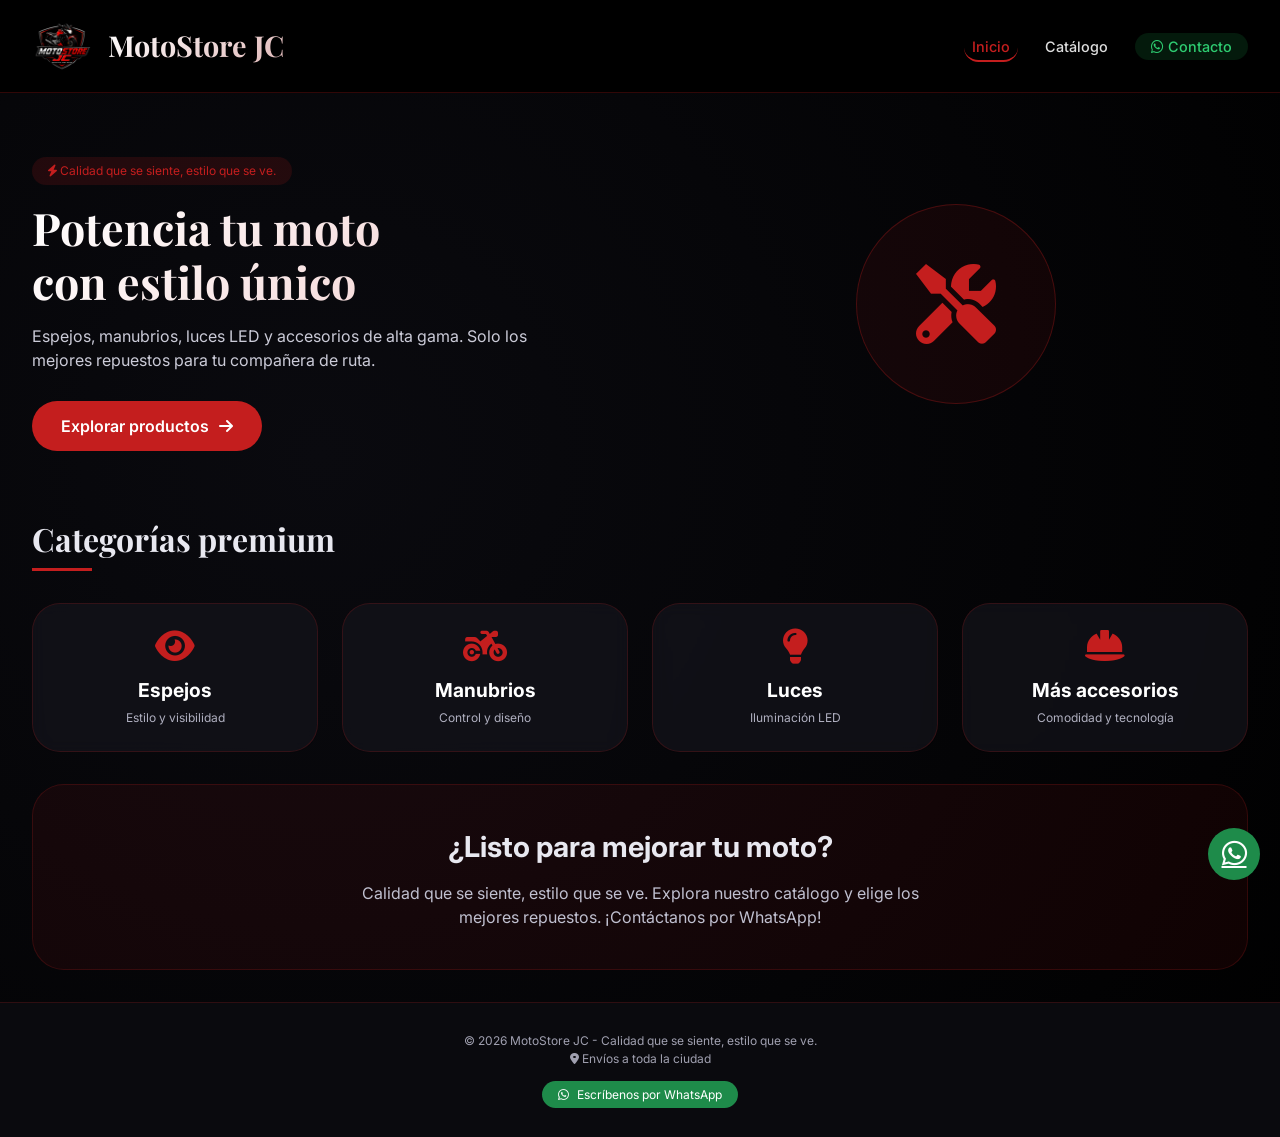
<file: index.html>
<!DOCTYPE html>
<html lang="es">
<head>
  <meta charset="UTF-8">
  <meta name="viewport" content="width=device-width, initial-scale=1.0, maximum-scale=1.0, user-scalable=yes">
  <meta name="description" content="MotoStore JC - Calidad que se siente, estilo que se ve. Espejos, manubrios, luces y accesorios premium para tu moto.">
  <meta name="theme-color" content="#c41e1e">
  <title>MotoStore JC | Accesorios premium para moto</title>
  
  <link rel="icon" type="image/x-icon" href="tienda/img/favicon.ico">
  <link rel="shortcut icon" href="tienda/img/favicon.ico">
  
  <link href="https://fonts.googleapis.com/css2?family=Inter:opsz,wght@14..32,300;400;500;600;700&family=Playfair+Display:wght@500;600;700&display=swap" rel="stylesheet">
  <link rel="stylesheet" href="https://cdnjs.cloudflare.com/ajax/libs/font-awesome/6.0.0-beta3/css/all.min.css">
  <link rel="stylesheet" href="tienda/estilos.css">
</head>
<body>
  <header class="site-header">
    <div class="header-container">
      <div class="logo-area" id="logoHomeLink">
        <img src="tienda/img/LogoSF.png" alt="MotoStore JC" class="logo-img" onerror="this.src='https://placehold.co/80x80?text=MS'">
        <div class="logo-text">
          <h1>MotoStore JC</h1>
        </div>
      </div>
      <nav class="main-nav">
        <ul class="nav-links">
          <li><a href="index.html" class="active-nav">Inicio</a></li>
          <li><a href="tienda/productos.html">Catálogo</a></li>
          <li><a href="https://wa.me/+573122665314?text=Hola%2C%20estoy%20interesado%20en%20los%20productos%20de%20MotoStore%20JC" target="_blank" class="contact-wa"><i class="fab fa-whatsapp"></i> Contacto</a></li>
        </ul>
      </nav>
    </div>
  </header>

  <main>
    <section class="hero">
      <div class="hero-content">
        <span class="badge"><i class="fas fa-bolt"></i> Calidad que se siente, estilo que se ve.</span>
        <h1>Potencia tu moto<br>con estilo único</h1>
        <p>Espejos, manubrios, luces LED y accesorios de alta gama. Solo los mejores repuestos para tu compañera de ruta.</p>
        <a href="tienda/productos.html" class="btn-primary">Explorar productos <i class="fas fa-arrow-right"></i></a>
      </div>
      <div class="hero-image">
        <div class="hero-icon"><i class="fas fa-tools"></i></div>
      </div>
    </section>

    <section class="categories">
      <h2 class="section-title">Categorías premium</h2>
      <div class="categories-grid">
        <a href="tienda/productos.html?cat=espejos" class="category-card">
          <i class="fas fa-eye"></i>
          <h3>Espejos</h3>
          <p>Estilo y visibilidad</p>
        </a>
        <a href="tienda/productos.html?cat=manubrios" class="category-card">
          <i class="fas fa-motorcycle"></i>
          <h3>Manubrios</h3>
          <p>Control y diseño</p>
        </a>
        <a href="tienda/productos.html?cat=luces" class="category-card">
          <i class="fas fa-lightbulb"></i>
          <h3>Luces</h3>
          <p>Iluminación LED</p>
        </a>
        <a href="tienda/productos.html?cat=accesorios" class="category-card">
          <i class="fas fa-helmet-safety"></i>
          <h3>Más accesorios</h3>
          <p>Comodidad y tecnología</p>
        </a>
      </div>
    </section>

    <section class="cta">
      <div class="cta-box">
        <h2>¿Listo para mejorar tu moto?</h2>
        <p>Calidad que se siente, estilo que se ve. Explora nuestro catálogo y elige los mejores repuestos. ¡Contáctanos por WhatsApp!</p>
      </div>
    </section>
  </main>

  <footer class="site-footer">
    <p>© 2026 MotoStore JC - Calidad que se siente, estilo que se ve.</p>
    <p><i class="fas fa-map-marker-alt"></i> Envíos a toda la ciudad</p>
    <div class="social-footer">
      <a href="https://wa.me/+573122665314?text=Hola%2C%20estoy%20interesado%20en%20los%20productos%20de%20MotoStore%20JC" target="_blank" class="whatsapp-footer">
        <i class="fab fa-whatsapp"></i> Escríbenos por WhatsApp
      </a>
    </div>
  </footer>

  <a href="https://wa.me/+573122665314?text=Hola%2C%20estoy%20interesado%20en%20los%20productos%20de%20MotoStore%20JC" target="_blank" class="whatsapp-float">
    <i class="fab fa-whatsapp"></i>
  </a>

  <script src="tienda/javascript.js"></script>
</body>
</html>
</file>
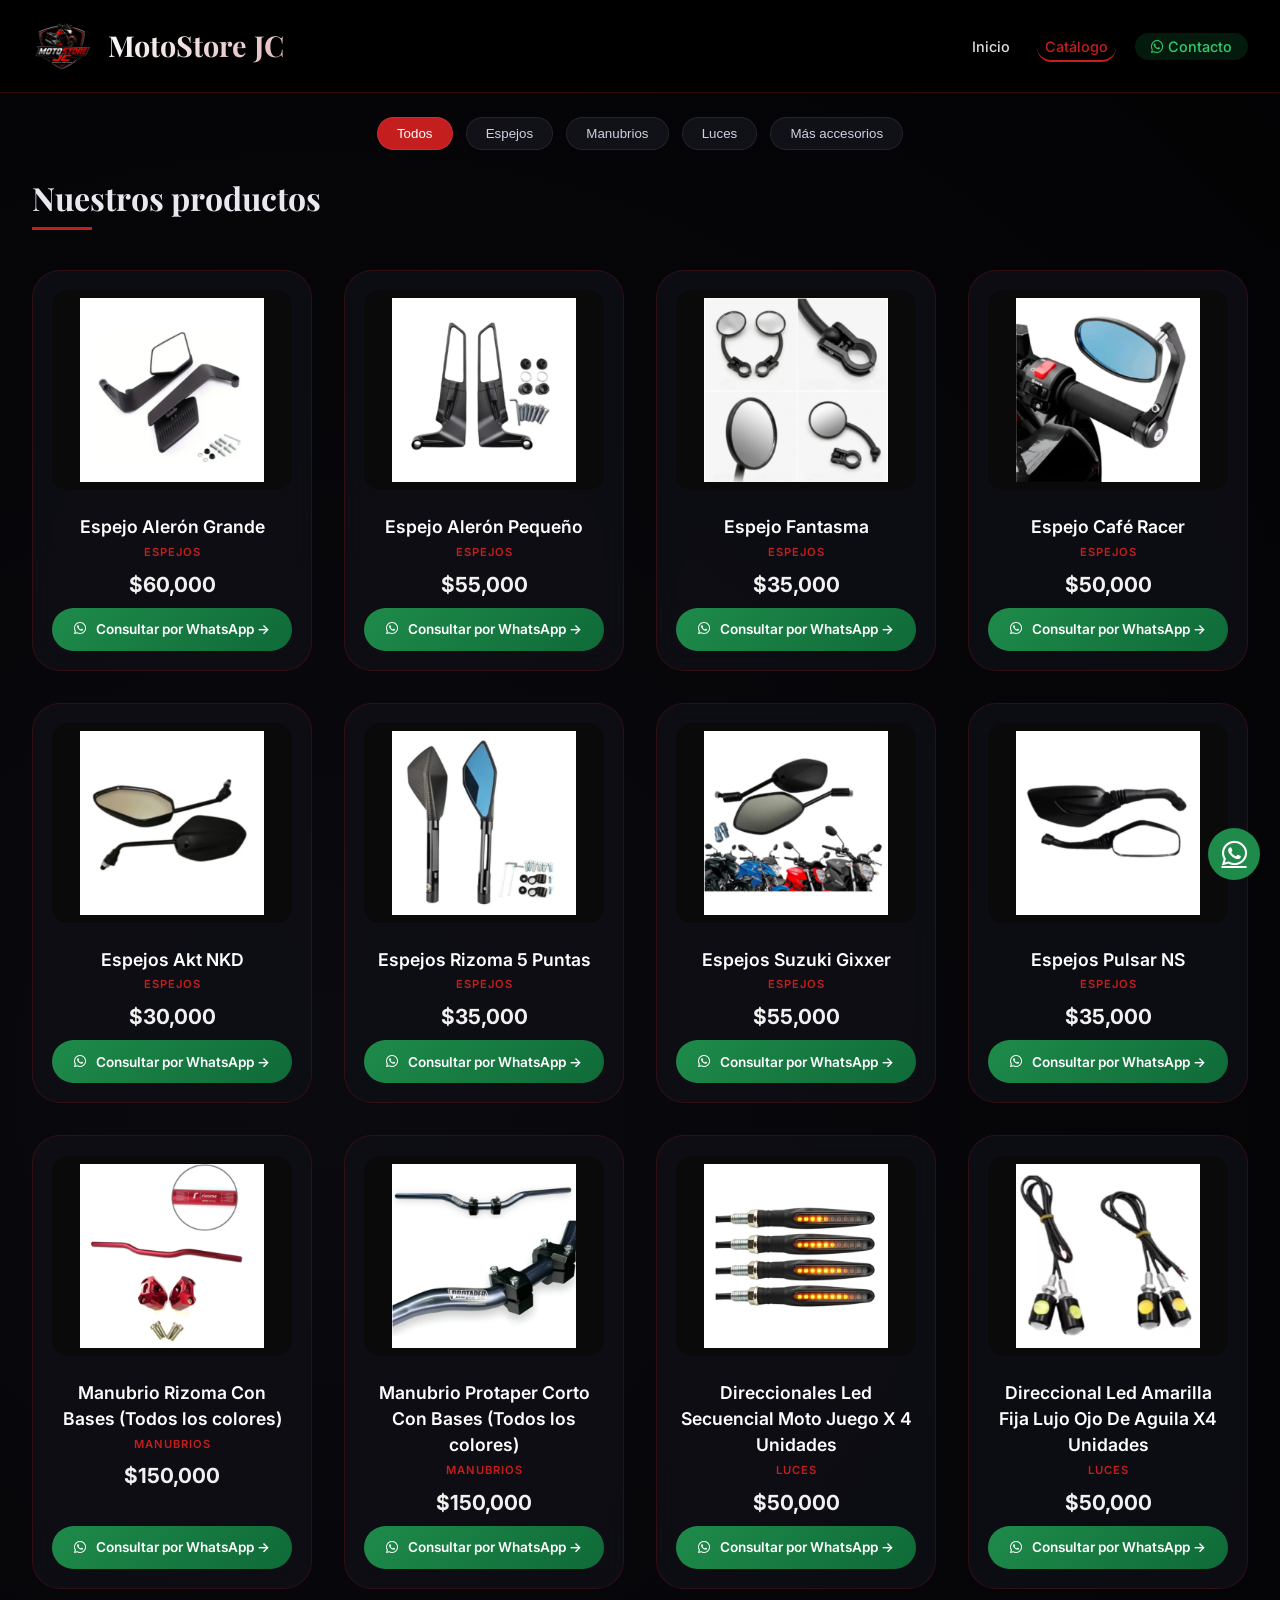
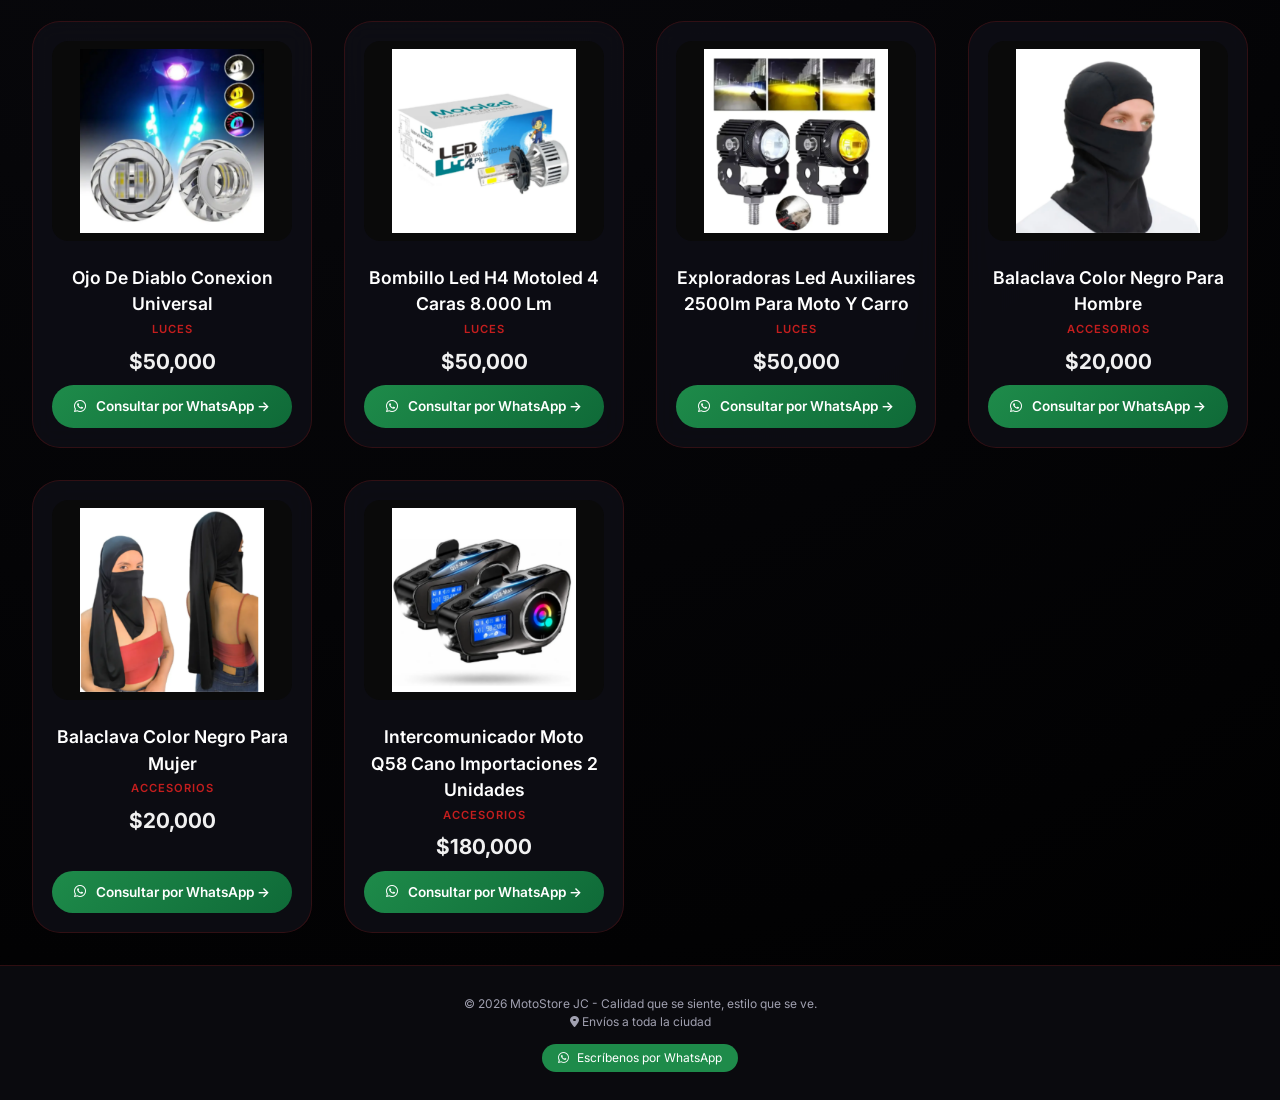
<file: tienda/productos.html>
<!DOCTYPE html>
<html lang="es">
<head>
  <meta charset="UTF-8">
  <meta name="viewport" content="width=device-width, initial-scale=1.0, maximum-scale=1.0, user-scalable=yes">
  <meta name="description" content="Catálogo de accesorios premium para motos - MotoStore JC">
  <meta name="theme-color" content="#c41e1e">
  <title>MotoStore JC | Catálogo</title>
  
  <link rel="icon" type="image/x-icon" href="img/favicon.ico">
  <link rel="shortcut icon" href="img/favicon.ico">
  
  <link href="https://fonts.googleapis.com/css2?family=Inter:opsz,wght@14..32,300;400;500;600;700&family=Playfair+Display:wght@500;600;700&display=swap" rel="stylesheet">
  <link rel="stylesheet" href="https://cdnjs.cloudflare.com/ajax/libs/font-awesome/6.0.0-beta3/css/all.min.css">
  <link rel="stylesheet" href="estilos.css">
</head>
<body>
  <header class="site-header">
    <div class="header-container">
      <div class="logo-area" id="logoHomeLink">
        <img src="img/LogoSF.png" alt="MotoStore JC" class="logo-img" onerror="this.src='https://placehold.co/80x80?text=MS'">
        <div class="logo-text">
          <h1>MotoStore JC</h1>
        </div>
      </div>
      <nav class="main-nav">
        <ul class="nav-links">
          <li><a href="../index.html">Inicio</a></li>
          <li><a href="productos.html" class="active-nav">Catálogo</a></li>
          <li><a href="https://wa.me/+573122665314?text=Hola%2C%20estoy%20interesado%20en%20los%20productos%20de%20MotoStore%20JC" target="_blank" class="contact-wa"><i class="fab fa-whatsapp"></i> Contacto</a></li>
        </ul>
      </nav>
    </div>
  </header>

  <main>
    <div class="filters-container">
      <div class="desktop-filters" id="desktopFilters">
        <button class="filter-btn active" data-category="all">Todos</button>
        <button class="filter-btn" data-category="espejos">Espejos</button>
        <button class="filter-btn" data-category="manubrios">Manubrios</button>
        <button class="filter-btn" data-category="luces">Luces</button>
        <button class="filter-btn" data-category="accesorios">Más accesorios</button>
      </div>
      <div class="mobile-filter-select">
        <select id="mobileFilterSelect">
          <option value="all">📌 Todos</option>
          <option value="espejos">🔹 Espejos</option>
          <option value="manubrios">🏍️ Manubrios</option>
          <option value="luces">💡 Luces</option>
          <option value="accesorios">🧢 Más accesorios</option>
        </select>
      </div>
    </div>

    <section class="products-section">
      <h2 class="section-title">Nuestros productos</h2>
      <div class="products-grid" id="productsContainer"></div>
    </section>
  </main>

  <footer class="site-footer">
    <p>© 2026 MotoStore JC - Calidad que se siente, estilo que se ve.</p>
    <p><i class="fas fa-map-marker-alt"></i> Envíos a toda la ciudad</p>
    <div class="social-footer">
      <a href="https://wa.me/+573122665314?text=Hola%2C%20estoy%20interesado%20en%20los%20productos%20de%20MotoStore%20JC" target="_blank" class="whatsapp-footer">
        <i class="fab fa-whatsapp"></i> Escríbenos por WhatsApp
      </a>
    </div>
  </footer>

  <a href="https://wa.me/+573122665314?text=Hola%2C%20estoy%20interesado%20en%20los%20productos%20de%20MotoStore%20JC" target="_blank" class="whatsapp-float">
    <i class="fab fa-whatsapp"></i>
  </a>

  <script src="javascript.js"></script>
</body>
</html>
</file>
<file: tienda/estilos.css>
/* ========== RESET ========== */
* {
  margin: 0;
  padding: 0;
  box-sizing: border-box;
}

body {
  background: #050505;
  background-image: radial-gradient(circle at 25% 40%, #0a0a0f 0%, #000000 100%);
  font-family: 'Inter', sans-serif;
  color: #e8e8f0;
  line-height: 1.5;
}

/* HEADER */
.site-header {
  background: rgba(0, 0, 0, 0.92);
  backdrop-filter: blur(8px);
  border-bottom: 1px solid rgba(196, 30, 30, 0.25);
  width: 100%;
}

.header-container {
  max-width: 1400px;
  margin: 0 auto;
  padding: 1rem 2rem;
  display: flex;
  justify-content: space-between;
  align-items: center;
  gap: 1rem;
  flex-wrap: wrap;
}

.logo-area {
  display: flex;
  align-items: center;
  gap: 1rem;
  cursor: pointer;
}
.logo-img {
  height: 60px;
  width: auto;
  filter: drop-shadow(0 2px 6px rgba(0,0,0,0.5));
  transition: transform 0.2s;
}
.logo-img:hover {
  transform: scale(1.02);
}
.logo-text h1 {
  font-size: 1.8rem;
  font-family: 'Playfair Display', serif;
  background: linear-gradient(135deg, #ffffff, #e0b8b8);
  -webkit-background-clip: text;
  background-clip: text;
  color: transparent;
  white-space: nowrap;
}

.main-nav {
  flex-shrink: 1;
}
.nav-links {
  display: flex;
  gap: 1.2rem;
  list-style: none;
  flex-wrap: wrap;
  justify-content: flex-end;
}
.nav-links li {
  white-space: nowrap;
}
.nav-links a {
  text-decoration: none;
  color: #dddddd;
  font-weight: 500;
  font-size: 0.9rem;
  transition: 0.2s;
  padding: 0.3rem 0.5rem;
  border-radius: 40px;
}
.nav-links a.active-nav {
  color: #c41e1e;
  border-bottom: 2px solid #c41e1e;
}
.nav-links a.contact-wa {
  background: rgba(37, 211, 102, 0.12);
  padding: 0.3rem 1rem;
  color: #2ecc71;
}
.nav-links a.contact-wa:hover {
  background: #25D366;
  color: white;
}
.nav-links a:not(.contact-wa):hover {
  color: #c41e1e;
}

/* HERO */
.hero {
  max-width: 1400px;
  margin: 2rem auto;
  padding: 2rem 2rem;
  display: flex;
  align-items: center;
  gap: 3rem;
  flex-wrap: wrap;
}
.hero-content {
  flex: 1;
}
.badge {
  background: rgba(196,30,30,0.15);
  border-radius: 40px;
  padding: 0.3rem 1rem;
  display: inline-block;
  font-size: 0.75rem;
  color: #c41e1e;
  margin-bottom: 1rem;
}
.hero-content h1 {
  font-size: 2.8rem;
  font-family: 'Playfair Display', serif;
  font-weight: 700;
  line-height: 1.2;
  margin-bottom: 1rem;
  background: linear-gradient(135deg, #ffffff, #f0c8c8);
  -webkit-background-clip: text;
  background-clip: text;
  color: transparent;
}
.hero-content p {
  font-size: 1rem;
  color: #cbcbd8;
  max-width: 500px;
  margin-bottom: 1.8rem;
}
.btn-primary {
  display: inline-flex;
  align-items: center;
  gap: 10px;
  background: #c41e1e;
  padding: 0.8rem 1.8rem;
  border-radius: 60px;
  font-weight: 600;
  color: white;
  text-decoration: none;
  transition: 0.2s;
}
.btn-primary:hover {
  background: #a31616;
  transform: translateY(-2px);
}
.hero-image {
  flex: 1;
  display: flex;
  justify-content: center;
}
.hero-icon {
  background: rgba(196,30,30,0.08);
  width: 200px;
  height: 200px;
  border-radius: 50%;
  display: flex;
  align-items: center;
  justify-content: center;
  border: 1px solid rgba(196,30,30,0.3);
}
.hero-icon i {
  font-size: 5rem;
  color: #c41e1e;
}

/* CATEGORÍAS */
.categories {
  max-width: 1400px;
  margin: 2rem auto;
  padding: 0 2rem;
}
.section-title {
  font-size: 2rem;
  font-family: 'Playfair Display', serif;
  margin-bottom: 1.5rem;
  position: relative;
  display: inline-block;
}
.section-title::after {
  content: '';
  position: absolute;
  bottom: -8px;
  left: 0;
  width: 60px;
  height: 3px;
  background: #c41e1e;
}
.categories-grid {
  display: grid;
  grid-template-columns: repeat(auto-fit, minmax(200px, 1fr));
  gap: 1.5rem;
  margin-top: 1rem;
}
.category-card {
  background: rgba(20, 20, 28, 0.7);
  backdrop-filter: blur(8px);
  border-radius: 28px;
  padding: 1.5rem;
  text-align: center;
  text-decoration: none;
  transition: 0.3s;
  border: 1px solid rgba(196,30,30,0.2);
}
.category-card:hover {
  transform: translateY(-5px);
  border-color: #c41e1e;
  background: rgba(30,30,38,0.9);
}
.category-card i {
  font-size: 2.2rem;
  color: #c41e1e;
  margin-bottom: 0.8rem;
}
.category-card h3 {
  font-size: 1.2rem;
  color: white;
  margin-bottom: 0.3rem;
}
.category-card p {
  font-size: 0.75rem;
  color: #b0b0c0;
}

/* CTA */
.cta {
  max-width: 1400px;
  margin: 2rem auto;
  padding: 0 2rem;
}
.cta-box {
  background: rgba(196,30,30,0.08);
  border-radius: 32px;
  padding: 2.5rem;
  text-align: center;
  border: 1px solid rgba(196,30,30,0.2);
}
.cta-box h2 {
  font-size: 1.8rem;
  margin-bottom: 0.8rem;
}
.cta-box p {
  max-width: 600px;
  margin: 0 auto;
  color: #c0c0d0;
}

/* FOOTER */
.site-footer {
  background: #0a0a0e;
  border-top: 1px solid rgba(196,30,30,0.2);
  padding: 1.8rem 2rem;
  text-align: center;
  font-size: 0.75rem;
  color: #a0a0b0;
  margin-top: 2rem;
}
.social-footer {
  margin-top: 0.8rem;
}
.whatsapp-footer {
  background: #1e8b4a;
  padding: 0.3rem 1rem;
  border-radius: 40px;
  color: white;
  text-decoration: none;
  display: inline-flex;
  align-items: center;
  gap: 8px;
}
.whatsapp-float {
  position: fixed;
  bottom: 20px;
  right: 20px;
  background: #1e8b4a;
  width: 52px;
  height: 52px;
  border-radius: 50%;
  display: flex;
  align-items: center;
  justify-content: center;
  font-size: 1.8rem;
  color: white;
  transition: 0.2s;
  z-index: 1000;
}
.whatsapp-float:hover {
  transform: scale(1.08);
}

/* FILTROS */
.filters-container {
  max-width: 1400px;
  margin: 1.5rem auto 0;
  padding: 0 2rem;
}
.desktop-filters {
  display: flex;
  flex-wrap: wrap;
  justify-content: center;
  gap: 0.8rem;
  margin-bottom: 1.5rem;
}
.filter-btn {
  background: rgba(20, 20, 28, 0.8);
  border: 1px solid rgba(255,255,255,0.08);
  padding: 0.5rem 1.2rem;
  border-radius: 60px;
  color: #d0d0e0;
  font-weight: 500;
  cursor: pointer;
  transition: 0.2s;
}
.filter-btn.active, .filter-btn:hover {
  background: #c41e1e;
  color: white;
}
.mobile-filter-select {
  display: none;
}
.mobile-filter-select select {
  width: 100%;
  background: #121217;
  border: 1px solid #c41e1e;
  border-radius: 60px;
  padding: 0.7rem;
  color: white;
  appearance: none;
  background-image: url("data:image/svg+xml;utf8,<svg xmlns='http://www.w3.org/2000/svg' width='16' height='16' viewBox='0 0 24 24' fill='none' stroke='%23c41e1e' stroke-width='2' stroke-linecap='round' stroke-linejoin='round'><polyline points='6 9 12 15 18 9'></polyline></svg>");
  background-repeat: no-repeat;
  background-position: right 1rem center;
}

/* PRODUCTOS */
.products-section {
  max-width: 1400px;
  margin: 1rem auto;
  padding: 0 2rem;
}
.products-grid {
  display: grid;
  grid-template-columns: repeat(auto-fill, minmax(280px, 1fr));
  gap: 2rem;
  margin-top: 1.5rem;
}
.product-card {
  background: rgba(15, 15, 22, 0.85);
  backdrop-filter: blur(12px);
  border-radius: 28px;
  padding: 1.2rem;
  transition: 0.3s;
  border: 1px solid rgba(196,30,30,0.2);
  text-align: center;
  display: flex;
  flex-direction: column;
}
.product-card:hover {
  transform: translateY(-6px);
  border-color: #c41e1e;
  background: rgba(25, 25, 35, 0.95);
}
.product-img {
  width: 100%;
  height: 200px;
  object-fit: contain;
  border-radius: 16px;
  margin-bottom: 1rem;
  background: #0a0a0a;
  padding: 0.5rem;
}
.product-card h3 {
  font-size: 1.1rem;
  font-weight: 600;
  margin: 0.5rem 0 0.2rem;
  color: #ffffff;
}
.product-category {
  font-size: 0.7rem;
  text-transform: uppercase;
  color: #c41e1e;
  letter-spacing: 1px;
  font-weight: 600;
}
.product-price {
  font-size: 1.3rem;
  font-weight: 700;
  margin: 0.5rem 0;
  color: #f0f0f0;
}
.whatsapp-product-btn {
  background: linear-gradient(135deg, #1e8b4a, #0f6a38);
  border-radius: 60px;
  padding: 0.7rem;
  width: 100%;
  color: white;
  display: flex;
  align-items: center;
  justify-content: center;
  gap: 10px;
  text-decoration: none;
  font-size: 0.85rem;
  font-weight: 600;
  transition: 0.2s;
  margin-top: auto;
}
.whatsapp-product-btn:hover {
  background: linear-gradient(135deg, #0f6a38, #07502a);
  transform: scale(1.02);
}

/* RESPONSIVE */
@media (max-width: 768px) {
  .header-container {
    padding: 0.8rem 1rem;
    flex-direction: column;
    align-items: center;
  }
  .logo-img {
    height: 45px;
  }
  .logo-text h1 {
    font-size: 1.2rem;
  }
  .nav-links {
    justify-content: center;
    gap: 0.8rem;
  }
  .nav-links a {
    font-size: 0.75rem;
    padding: 0.3rem 0.6rem;
  }
  .hero {
    flex-direction: column-reverse;
    padding: 1rem;
    text-align: center;
  }
  .hero-content h1 {
    font-size: 1.8rem;
  }
  .hero-icon {
    width: 120px;
    height: 120px;
  }
  .hero-icon i {
    font-size: 2.8rem;
  }
  .categories-grid {
    grid-template-columns: repeat(auto-fit, minmax(140px, 1fr));
    gap: 1rem;
  }
  .category-card {
    padding: 1rem;
  }
  .desktop-filters {
    display: none;
  }
  .mobile-filter-select {
    display: block;
    margin-bottom: 1rem;
  }
  .products-section {
    padding: 0 1rem;
  }
  .products-grid {
    grid-template-columns: repeat(auto-fill, minmax(160px, 1fr));
    gap: 1rem;
  }
  .product-img {
    height: 140px;
  }
  .product-card h3 {
    font-size: 0.85rem;
  }
  .product-price {
    font-size: 1rem;
  }
  .whatsapp-product-btn {
    font-size: 0.7rem;
    padding: 0.4rem;
  }
  .cta-box {
    padding: 1.2rem;
  }
  .cta-box h2 {
    font-size: 1.2rem;
  }
}

@media (min-width: 769px) {
  .mobile-filter-select {
    display: none;
  }
}
</file>
